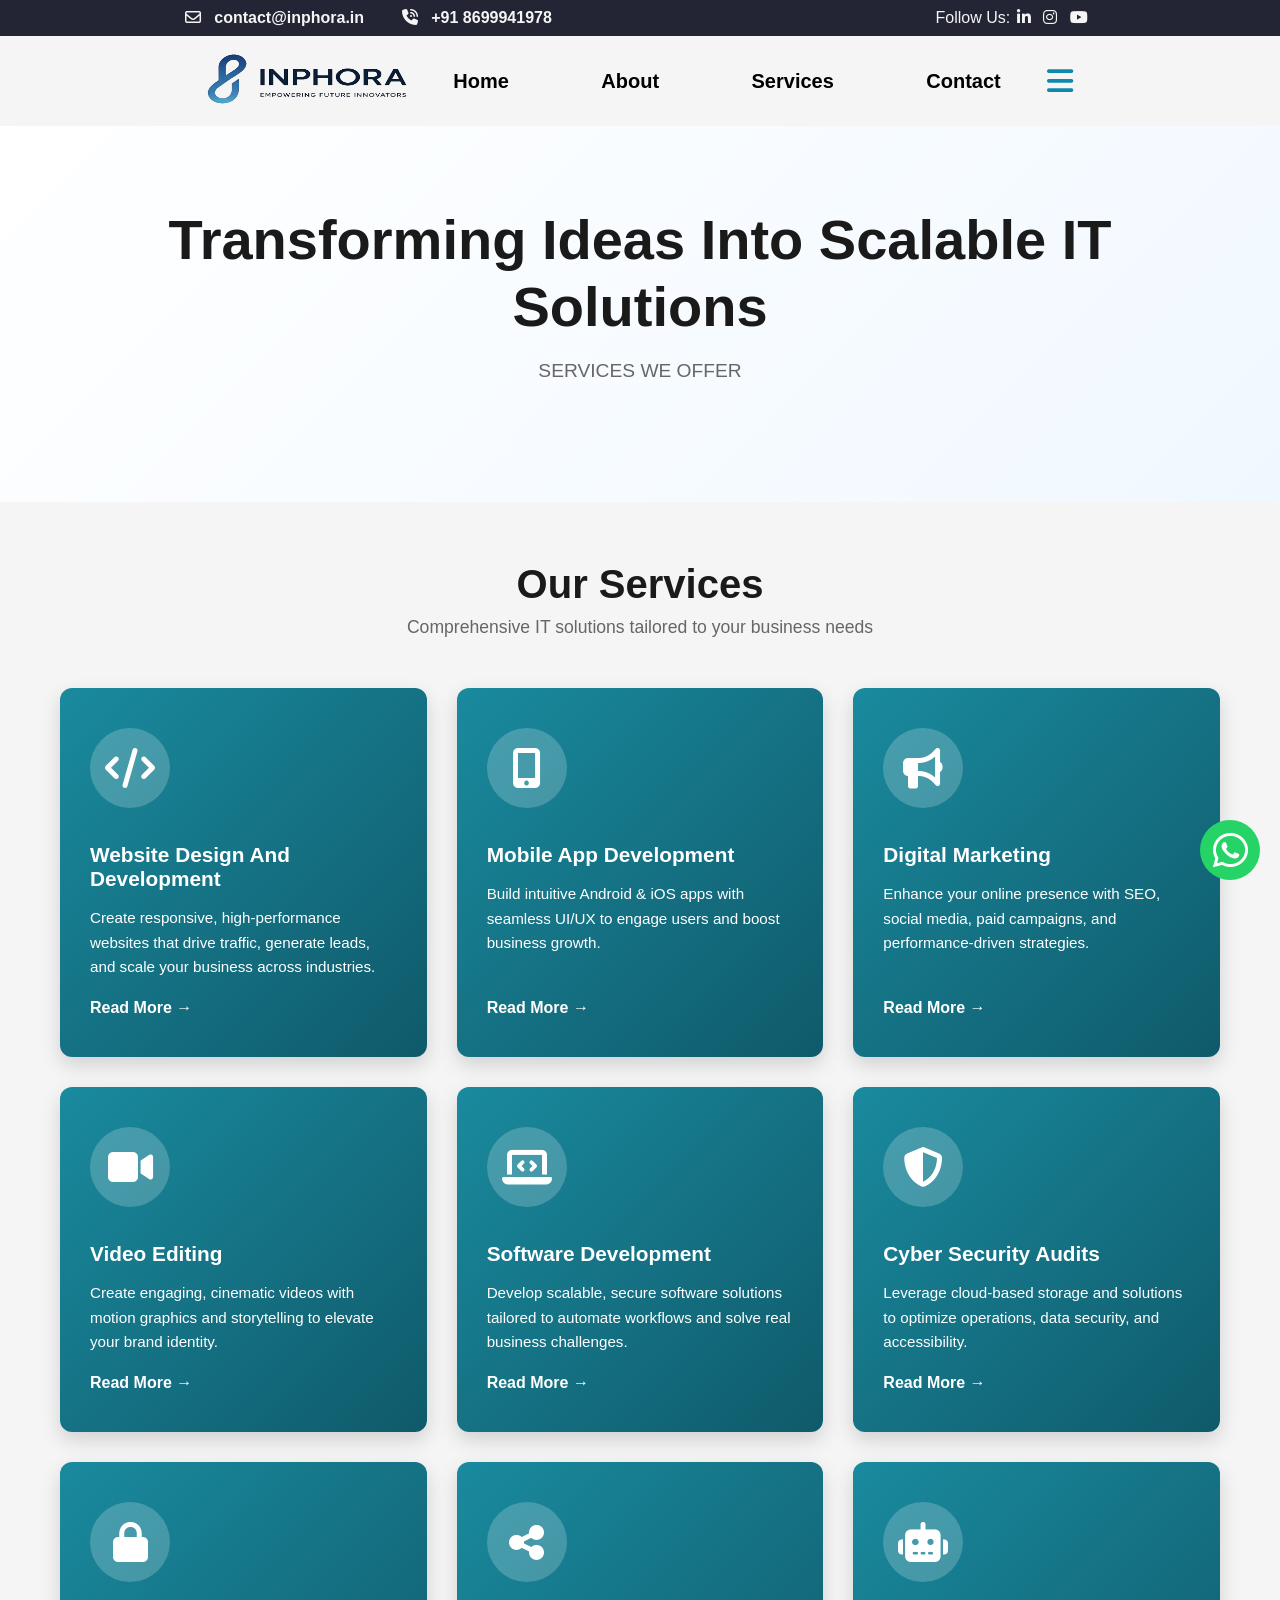
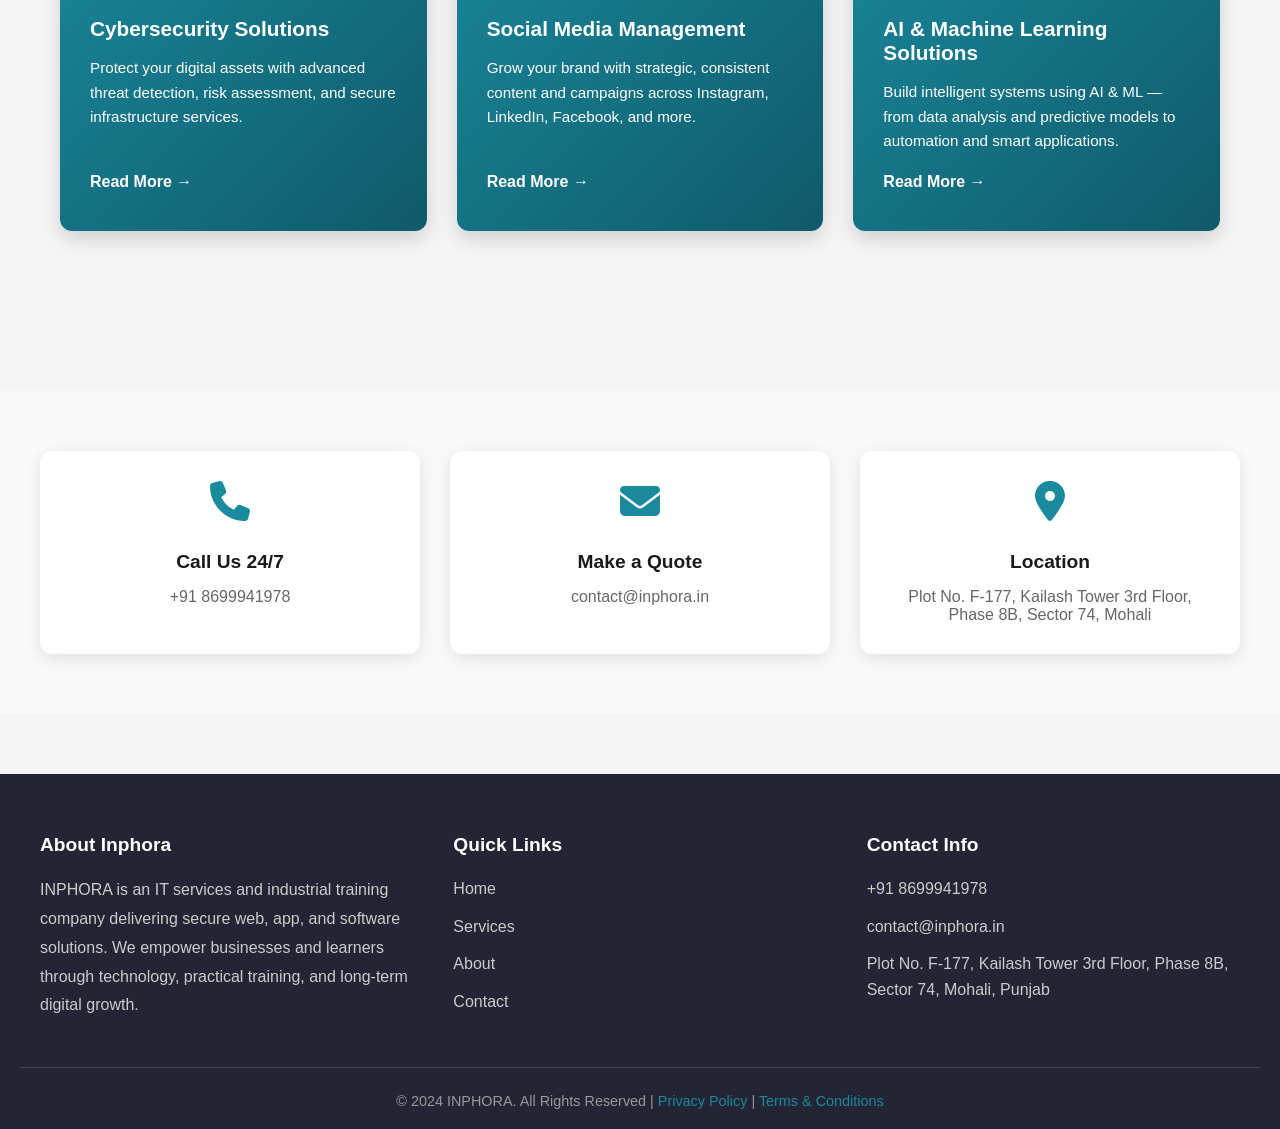
<file: services.html>
<!doctype html>
<html lang="en">
  <head>
    <meta charset="UTF-8" />
    <meta name="viewport" content="width=device-width, initial-scale=1.0" />
    <title>Services | Inphora</title>
    <link rel="shortcut icon" href="./assets/favicon.png" type="image/x-icon" />
    <link
      rel="stylesheet"
      href="https://cdnjs.cloudflare.com/ajax/libs/font-awesome/6.5.0/css/all.min.css"
    />
    <link rel="stylesheet" href="assets/css/headFoot.css" />
    <style>
      * {
        margin: 0;
        padding: 0;
        box-sizing: border-box;
        font-family: "Poppins", sans-serif;
      }

      body {
        background-color: #f5f5f5;
        color: #333;
      }

      /* Hero Section */
      .hero {
        background: linear-gradient(135deg, #ffffff 0%, #f0f8ff 100%);
        padding: 80px 40px;
        text-align: center;
        margin-bottom: 60px;
      }

      .hero h1 {
        font-size: 3.5rem;
        color: #1a1a1a;
        margin-bottom: 20px;
        font-weight: 700;
        line-height: 1.2;
      }

      .hero p {
        font-size: 1.2rem;
        color: #666;
        margin-bottom: 40px;
      }

      /* Services Grid */
      .services-container {
        max-width: 1200px;
        margin: 0 auto;
        padding: 0 20px 80px 20px;
      }

      .services-title {
        text-align: center;
        margin-bottom: 50px;
      }

      .services-title h2 {
        font-size: 2.5rem;
        color: #1a1a1a;
        margin-bottom: 10px;
      }

      .services-title p {
        font-size: 1.1rem;
        color: #666;
      }

      .service-grid {
        display: grid;
        grid-template-columns: repeat(auto-fit, minmax(350px, 1fr));
        gap: 30px;
        margin-bottom: 80px;
      }

      .service-card {
        background: linear-gradient(135deg, #1a8a9e 0%, #0f5a6a 100%);
        padding: 40px 30px;
        border-radius: 12px;
        text-decoration: none;
        color: white;
        transition: all 0.4s ease;
        box-shadow: 0 8px 20px rgba(0, 0, 0, 0.15);
        display: flex;
        flex-direction: column;
        align-items: flex-start;
      }

      .service-card:hover {
        transform: translateY(-10px);
        box-shadow: 0 15px 40px rgba(0, 0, 0, 0.25);
      }

      .service-icon-wrapper {
        width: 80px;
        height: 80px;
        background-color: rgba(255, 255, 255, 0.2);
        border-radius: 50%;
        display: flex;
        align-items: center;
        justify-content: center;
        margin-bottom: 20px;
      }

      .service-card i {
        font-size: 40px;
        color: white;
      }

      .service-card h3 {
        font-size: 1.3rem;
        margin: 15px 0;
        font-weight: 700;
      }

      .service-card p {
        font-size: 0.95rem;
        line-height: 1.6;
        margin-bottom: 20px;
        flex-grow: 1;
      }

      .read-more {
        color: white;
        font-weight: 600;
        display: flex;
        align-items: center;
        gap: 8px;
        transition: gap 0.3s;
      }

      .service-card:hover .read-more {
        gap: 12px;
      }

      /* Contact Section */
      .contact-section {
        background: #f9f9f9;
        padding: 60px 40px;
        margin-bottom: 60px;
      }

      .contact-grid {
        max-width: 1200px;
        margin: 0 auto;
        display: grid;
        grid-template-columns: repeat(auto-fit, minmax(280px, 1fr));
        gap: 30px;
      }

      .contact-card {
        background: white;
        padding: 30px;
        border-radius: 12px;
        text-align: center;
        box-shadow: 0 4px 15px rgba(0, 0, 0, 0.1);
      }

      .contact-card i {
        font-size: 40px;
        color: #1a8a9e;
        margin-bottom: 15px;
      }

      .contact-card h3 {
        font-size: 1.2rem;
        margin: 15px 0;
        color: #1a1a1a;
      }

      .contact-card p,
      .contact-card a {
        font-size: 1rem;
        color: #666;
        text-decoration: none;
      }

      .contact-card a:hover {
        color: #1a8a9e;
      }
      /* Responsive */
      @media (max-width: 768px) {
        .hero h1 {
          font-size: 2.2rem;
        }
        .service-grid {
          grid-template-columns: 1fr;
        }
      }
    </style>
  </head>
  <body>
    <div class="header-top">
      <div class="top-left">
        <ul class="top-contact-list">
          <li>
            <i class="far fa-envelope"></i
            ><a class="link" href="mailto:info@example.com"
              >contact@inphora.in</a
            >
          </li>
          <li>
            <i class="fa-solid fa-phone-volume"></i
            ><a href="tel:2086660112">+91 8699941978</a>
          </li>
        </ul>
      </div>
      <div class="top-right">
        <span>Follow Us:</span
        ><a
          rel="noopener noreferrer"
          href="https://www.linkedin.com/company/inphora/"
          target="_blank"
          ><i class="fa-brands fa-linkedin-in"></i></a
        ><a
          rel="noopener noreferrer"
          href="https://www.instagram.com/inphora.in"
          target="_blank"
          ><i class="fa-brands fa-instagram"></i></a
        ><a
          rel="noopener noreferrer"
          href="https://www.youtube.com/@inphora"
          target="_blank"
          ><i class="fa-brands fa-youtube"></i
        ></a>
      </div>
    </div>
    <div class="header-main">
      <div class="logo">
        <img src="./assets/logo.png" alt="logo" width="200px" height="50px" />
      </div>
      <nav class="desktop-nav">
        <a href="index.html">Home</a>
        <a href="about.html">About</a>
        <a href="services.html">Services</a>
        <a href="contact.html">Contact</a>
      </nav>
      <div class="burger" id="burgerBtn">
        <i class="fa-solid fa-bars"></i>
      </div>
      <div>
        <a
          href="https://api.whatsapp.com/send/?phone=918699941978&text=Hi+I+am+interested+in+your+training+and+internship+program&type=phone_number&app_absent=0"
          target="_blank"
          class="wLogo"
        >
          <i class="fa-brands fa-whatsapp"></i>
        </a>
      </div>
    </div>
    <div class="sidebar" id="sidebar">
      <div class="close-btn" id="closeBtn">
        <i class="fa-solid fa-xmark"></i>
      </div>

      <!-- Desktop Content -->
      <div class="desktop-sidebar-content">
        <img src="./assets/logo.png" width="180" alt="logo" />

        <p class="sidebar-para" style="color: #585858">
          INPHORA is an IT services and industrial training company delivering
          secure web, app, and software solutions. We empower businesses and
          learners across Central India with technology, training, and long-term
          digital growth.
        </p>
        <h2 style="font-weight: 900; padding-bottom: 0.5vw">Contact Info</h2>
        <ul class="sidebar-contact">
          <li>
            <i class="far fa-envelope"></i
            ><a class="link" href="mailto:info@example.com"
              >contact@inphora.in</a
            >
          </li>
          <li>
            <i class="fa-solid fa-phone-volume"></i
            ><a href="tel:2086660112">+91 8699941978</a>
          </li>
        </ul>
        <div class="sidebar-link">
          <a
            rel="noopener noreferrer"
            href="https://www.linkedin.com/company/inphora/"
            target="_blank"
            ><i class="fa-brands fa-linkedin-in"></i></a
          ><a
            rel="noopener noreferrer"
            href="https://www.instagram.com/inphora.in"
            target="_blank"
            ><i class="fa-brands fa-instagram"></i></a
          ><a
            rel="noopener noreferrer"
            href="https://www.youtube.com/@inphora"
            target="_blank"
            ><i class="fa-brands fa-youtube"></i
          ></a>
        </div>
      </div>

      <!-- Mobile Content -->
      <div class="mobile-sidebar-content">
        <div class="sidebar-nav">
          <a href="index.html">Home</a>
          <a href="about.html">About</a>
          <a href="services.html">Services</a>
          <a href="contact.html">Contact</a>
        </div>

        <div class="sidebar-link">
          <a
            rel="noopener noreferrer"
            href="https://www.linkedin.com/company/inphora/"
            target="_blank"
            ><i class="fa-brands fa-linkedin-in"></i></a
          ><a
            rel="noopener noreferrer"
            href="https://www.instagram.com/inphora.in"
            target="_blank"
            ><i class="fa-brands fa-instagram"></i></a
          ><a
            rel="noopener noreferrer"
            href="https://www.youtube.com/@inphora"
            target="_blank"
            ><i class="fa-brands fa-youtube"></i
          ></a>
        </div>
      </div>
    </div>
    <!-- Hero Section -->
    <section class="hero">
      <h1>Transforming Ideas Into Scalable IT Solutions</h1>
      <p>SERVICES WE OFFER</p>
    </section>

    <!-- Services Section -->
    <section class="services-container">
      <div class="services-title">
        <h2>Our Services</h2>
        <p>Comprehensive IT solutions tailored to your business needs</p>
      </div>

      <div class="service-grid">
        <a href="#website-development" class="service-card">
          <div class="service-icon-wrapper">
            <i class="fas fa-code"></i>
          </div>
          <h3>Website Design And Development</h3>
          <p>
            Create responsive, high-performance websites that drive traffic,
            generate leads, and scale your business across industries.
          </p>
          <span class="read-more">Read More →</span>
        </a>

        <a href="#mobile-app" class="service-card">
          <div class="service-icon-wrapper">
            <i class="fas fa-mobile-alt"></i>
          </div>
          <h3>Mobile App Development</h3>
          <p>
            Build intuitive Android & iOS apps with seamless UI/UX to engage
            users and boost business growth.
          </p>
          <span class="read-more">Read More →</span>
        </a>

        <a href="#digital-marketing" class="service-card">
          <div class="service-icon-wrapper">
            <i class="fas fa-bullhorn"></i>
          </div>
          <h3>Digital Marketing</h3>
          <p>
            Enhance your online presence with SEO, social media, paid campaigns,
            and performance-driven strategies.
          </p>
          <span class="read-more">Read More →</span>
        </a>

        <a href="#video-editing" class="service-card">
          <div class="service-icon-wrapper">
            <i class="fas fa-video"></i>
          </div>
          <h3>Video Editing</h3>
          <p>
            Create engaging, cinematic videos with motion graphics and
            storytelling to elevate your brand identity.
          </p>
          <span class="read-more">Read More →</span>
        </a>

        <a href="#software-development" class="service-card">
          <div class="service-icon-wrapper">
            <i class="fas fa-laptop-code"></i>
          </div>
          <h3>Software Development</h3>
          <p>
            Develop scalable, secure software solutions tailored to automate
            workflows and solve real business challenges.
          </p>
          <span class="read-more">Read More →</span>
        </a>

        <a href="#cyber-audit" class="service-card">
          <div class="service-icon-wrapper">
            <i class="fas fa-shield-alt"></i>
          </div>
          <h3>Cyber Security Audits</h3>
          <p>
            Leverage cloud-based storage and solutions to optimize operations,
            data security, and accessibility.
          </p>
          <span class="read-more">Read More →</span>
        </a>

        <a href="#cybersecurity" class="service-card">
          <div class="service-icon-wrapper">
            <i class="fas fa-lock"></i>
          </div>
          <h3>Cybersecurity Solutions</h3>
          <p>
            Protect your digital assets with advanced threat detection, risk
            assessment, and secure infrastructure services.
          </p>
          <span class="read-more">Read More →</span>
        </a>

        <a href="#social-media" class="service-card">
          <div class="service-icon-wrapper">
            <i class="fas fa-share-alt"></i>
          </div>
          <h3>Social Media Management</h3>
          <p>
            Grow your brand with strategic, consistent content and campaigns
            across Instagram, LinkedIn, Facebook, and more.
          </p>
          <span class="read-more">Read More →</span>
        </a>

        <a href="#ai-ml" class="service-card">
          <div class="service-icon-wrapper">
            <i class="fas fa-robot"></i>
          </div>
          <h3>AI & Machine Learning Solutions</h3>
          <p>
            Build intelligent systems using AI & ML — from data analysis and
            predictive models to automation and smart applications.
          </p>
          <span class="read-more">Read More →</span>
        </a>
      </div>
    </section>

    <!-- Contact Section -->
    <section class="contact-section">
      <div class="contact-grid">
        <div class="contact-card">
          <i class="fas fa-phone"></i>
          <h3>Call Us 24/7</h3>
          <a href="tel:+918699941978">+91 8699941978</a>
        </div>
        <div class="contact-card">
          <i class="fas fa-envelope"></i>
          <h3>Make a Quote</h3>
          <a href="mailto:contact@inphora.in">contact@inphora.in</a>
        </div>
        <div class="contact-card">
          <i class="fas fa-map-marker-alt"></i>
          <h3>Location</h3>
          <p>
            Plot No. F-177, Kailash Tower 3rd Floor, Phase 8B, Sector 74, Mohali
          </p>
        </div>
      </div>
    </section>

    <!-- Footer -->
    <footer>
      <div class="footer-content">
        <div class="footer-section">
          <h4>About Inphora</h4>
          <p>
            INPHORA is an IT services and industrial training company delivering
            secure web, app, and software solutions. We empower businesses and
            learners through technology, practical training, and long-term
            digital growth.
          </p>
        </div>
        <div class="footer-section">
          <h4>Quick Links</h4>
          <ul>
            <li><a href="index.html">Home</a></li>
            <li><a href="services.html">Services</a></li>
            <li><a href="about.html">About</a></li>
            <li><a href="contact.html">Contact</a></li>
          </ul>
        </div>
        <div class="footer-section">
          <h4>Contact Info</h4>
          <ul>
            <li><a href="tel:+918699941978">+91 8699941978</a></li>
            <li><a href="mailto:contact@inphora.in">contact@inphora.in</a></li>
            <li>
              Plot No. F-177, Kailash Tower 3rd Floor, Phase 8B, Sector 74,
              Mohali, Punjab
            </li>
          </ul>
        </div>
      </div>
      <div class="footer-bottom">
        <p>
          &copy; 2024 INPHORA. All Rights Reserved |
          <a href="#">Privacy Policy</a> | <a href="#">Terms & Conditions</a>
        </p>
      </div>
    </footer>
  </body>
  <script>
    const burgerBtn = document.getElementById("burgerBtn");
    const closeBtn = document.getElementById("closeBtn");
    const sidebar = document.getElementById("sidebar");

    burgerBtn.addEventListener("click", () => {
      sidebar.classList.add("active");
    });

    closeBtn.addEventListener("click", () => {
      sidebar.classList.remove("active");
    });
  </script>
</html>
</file>
<file: assets/css/headFoot.css>
.header-top {
  height: 4vh;
  background-color: #232434;
  color: whitesmoke;
  display: flex;
  justify-content: space-around;
  align-items: center;
}
.top-contact-list {
  display: flex;
  gap: 2vw;
  list-style-type: none;
}
.top-contact-list a {
  padding: 0 1vw;
  color: whitesmoke;
  text-decoration: none;
  font-weight: 700;
}
.top-right a {
  padding: 0 0.5vw;
  color: whitesmoke;
}
.header-main {
  position: sticky;
  top: 0;
  z-index: 999;
  background-color: whitesmoke;
  height: 10vh;
  display: flex;
  align-items: center;
  justify-content: center;
}
nav {
  width: 50vw;
  height: 8vh;
  display: flex;
  justify-content: space-around;
  align-items: center;
  font-size: 20px;
  font-weight: 800;
}
nav a {
  color: black;
  text-decoration: none;
}
nav a:hover {
  color: #0e89ab;
}
.burger {
  height: 8vh;
  display: flex;
  align-items: center;
  color: #0e89ab;
  font-size: 30px;
  cursor: pointer;
}
.wLogo {
  color: white;
  font-size: 40px;
  background-color: #25d366;
  border-radius: 50%;
  width: 60px;
  height: 60px;

  display: flex;
  justify-content: center;
  align-items: center;

  position: fixed;
  bottom: 20px;
  right: 20px;

  cursor: pointer;
  text-decoration: none;
  z-index: 1000;
}
.wLogo:hover {
  color: whitesmoke;
}

::-webkit-scrollbar {
  width: 0.4vw;
  background: #0e89ab6c;
}

::-webkit-scrollbar-thumb {
  background: #0e89ab;
}

::-webkit-scrollbar-thumb:hover {
  background: #116880;
}
.sidebar {
  position: fixed;
  top: 0;
  right: -500px;
  width: 450px;
  height: 100vh;
  color: #232434;
  background: rgb(238, 234, 234);
  transition: 0.4s;
  z-index: 9999;
  padding: 30px;
}

.sidebar.active {
  right: 0;
}

.sidebar-nav {
  margin-top: 50px;
  display: flex;
  flex-direction: column;
  gap: 20px;
}

.sidebar-nav a {
  color: #232434;
  text-decoration: none;
  font-size: 22px;
  font-weight: 600;
}
.sidebar-contact {
  list-style-type: none;
}
.sidebar-contact i {
  color: #0e89ab;
  padding: 1vw;
  font-size: 1.5rem;
}
.sidebar-contact a {
  color: #232434;
  text-decoration: none;
  padding: 0.7vw;
  font-size: 1.5rem;
  font-weight: 600;
}
.sidebar-link {
  font-size: 2.5rem;
  display: flex;
  justify-content: space-around;
  padding: 2vw 0;
}
.sidebar-link a {
  color: #0e89ab;
}
.close-btn {
  text-align: right;
  font-size: 30px;
  cursor: pointer;
  color: #0e89ab;
}
.desktop-sidebar-content {
  display: block;
}

.mobile-sidebar-content {
  display: none;
}

.sidebar-para {
  margin: 25px 0;
  line-height: 1.8;
  font-size: 1.2rem;
}
@media (max-width: 768px) {
  .desktop-nav,
  .header-top {
    display: none;
  }

  .burger {
    display: flex;
  }
  .desktop-sidebar-content {
    display: none;
  }
  .header-main {
    justify-content: space-evenly;
  }
  .mobile-sidebar-content {
    display: block;
  }

  .sidebar {
    width: 100%;
    right: -100%;
  }

  .sidebar.active {
    right: 0;
  }
}
/* Footer */
footer {
  background: #232434;
  color: #fff;
  padding: 60px 20px 20px;
  width: 100%;
}

.footer-content {
  max-width: 1200px;
  margin: 0 auto;
  display: grid;
  grid-template-columns: repeat(auto-fit, minmax(280px, 1fr));
  gap: 40px;
}

.footer-section {
  min-width: 0;
}

.footer-section h4 {
  font-size: 1.2rem;
  margin-bottom: 20px;
  color: #fff;
  font-weight: 700;
}

.footer-section p {
  color: #ccc;
  line-height: 1.8;
}

.footer-section ul {
  list-style: none;
  padding: 0;
}

.footer-section ul li {
  margin-bottom: 12px;
  color: #ccc;
  line-height: 1.6;
}

.footer-section a {
  color: #ccc;
  text-decoration: none;
  transition: all 0.3s ease;
}

.footer-section a:hover {
  color: #1a8a9e;
}

.footer-bottom {
  margin-top: 40px;
  padding-top: 25px;
  border-top: 1px solid rgba(255, 255, 255, 0.15);
  text-align: center;
}

.footer-bottom p {
  color: #999;
  font-size: 0.9rem;
}

.footer-bottom a {
  color: #1a8a9e;
  text-decoration: none;
}

.footer-bottom a:hover {
  color: #fff;
}

@media (max-width: 768px) {
  .footer-content {
    grid-template-columns: 1fr;
    text-align: center;
  }

  .footer-section {
    margin-bottom: 20px;
  }

  .footer-bottom p {
    font-size: 0.8rem;
    line-height: 1.6;
  }
}
</file>
